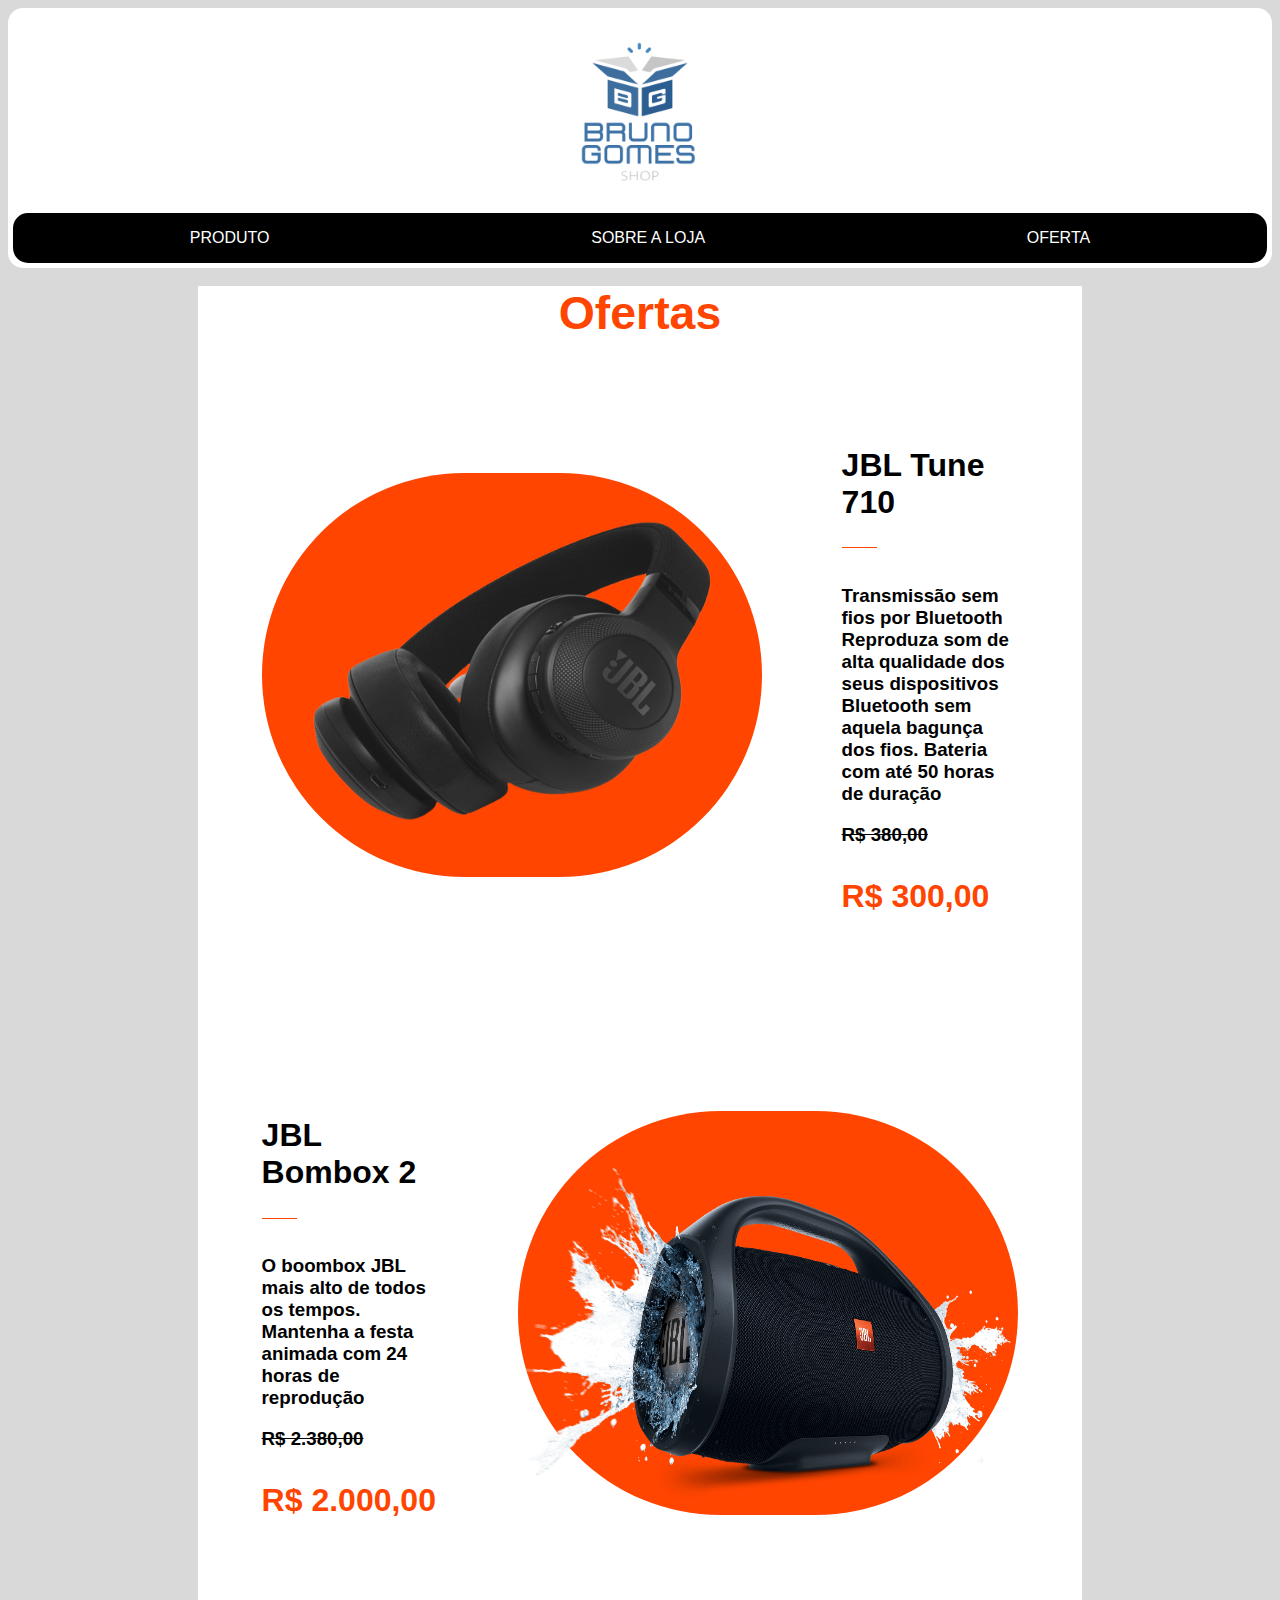
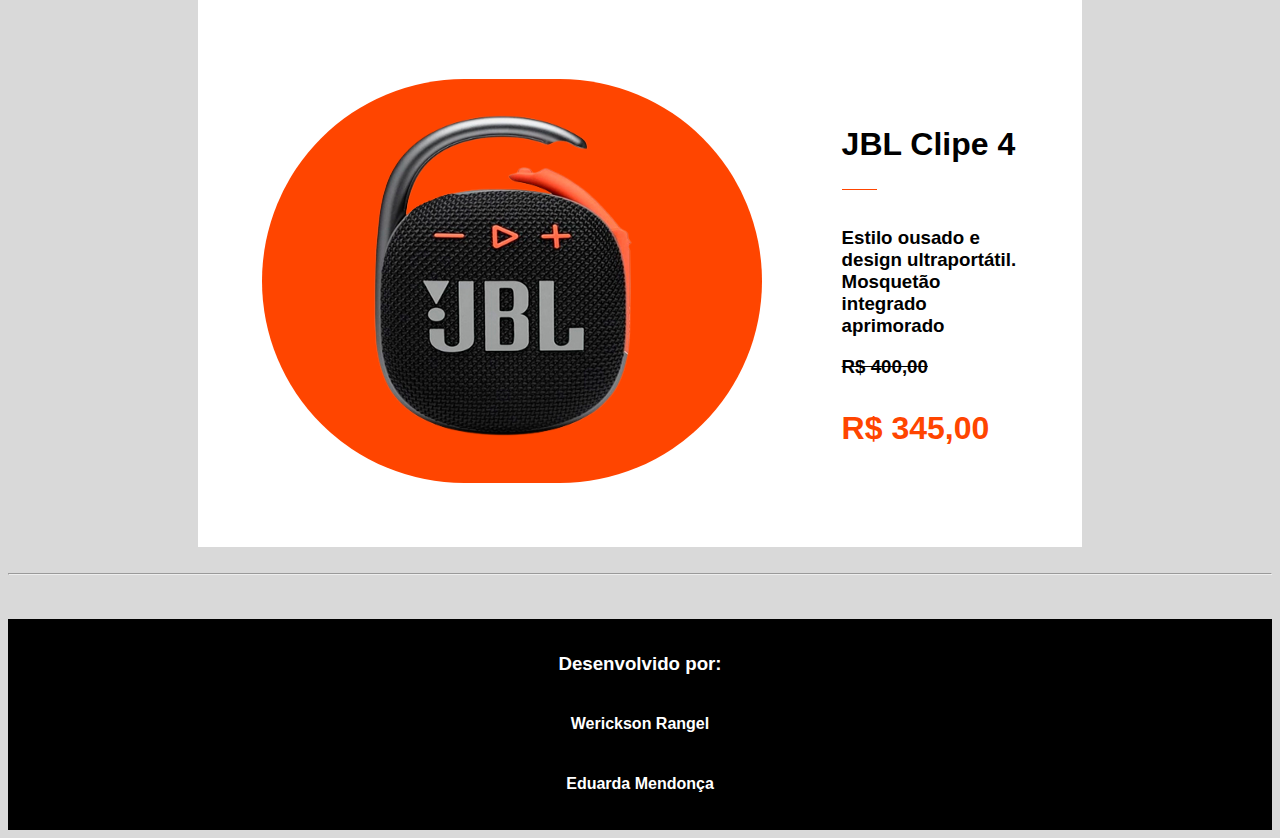
<file: wrjbl/oferta.html>
<!DOCTYPE html>
<html lang="pt-BR">
<head>
    <meta charset="UTF-8">
    <meta http-equiv="X-UA-Compatible" content="IE=edge">
    <meta name="BGshop" content="caixas de som jbl">
    <title>BGshop</title>
    <link rel="stylesheet" type="text/css" href="oferta.css">
</head>
<body>
    <header class="header">
        <a href="index.html" ><img src="img/logo.png" href = "index.html" width="200" height="200" class="logo" > </a>
        <nav class="menu">
            <a class="menu-a" href = "produto.html">PRODUTO</a>
            <a class="menu-a" href = "https://instagram.com/brunogomesshop?igshid=YmMyMTA2M2Y=">SOBRE A LOJA</a>
            <a class="menu-a" href="oferta.html">OFERTA</a> 
        </nav>
    </header>
<br>
    <div class="div-cen">
            <h1 class="main-h1">Ofertas</h1>
        <main class="main">   
            <div class="imgdiv">
            <img src="img/oferta1.png" width="500" height="400" class="main-div-img"/>
            </div>
            <div>
                <p class="main-div">
                    <h2 class="main-h2"><b> JBL Tune 710</b></h2>
                    <div class="reta"></div>
                    <br>
                    <h3 class="main-h3">
                        Transmissão sem fios por Bluetooth Reproduza som de alta qualidade dos seus dispositivos Bluetooth sem aquela bagunça dos fios. Bateria com até 50 horas de duração
                    </h3>
                    <h3 class="preco-antigo">
                        R$ 380,00
                    </h3>
                    <h3 class="preco-atual" >
                        
                        R$ 300,00
                    </h3>
                </p>
            </div>
        </main>

        <main class="main">      
            <div>
                <p class="main-div">
                    <h2 class="main-h2"><b> JBL Bombox 2</b></h2>
                    <div class="reta"></div>
                    <br>
                    <h3 class="main-h3">
                        O boombox JBL mais alto de todos os tempos. Mantenha a festa animada com 24 horas de reprodução
                    </h3>
                <h3 class="preco-antigo">
                    R$ 2.380,00
                </h3>
                <h3 class="preco-atual" >
                    
                    R$ 2.000,00
                </h3>
                </p>
            </div>
            <div class="imgdiv">
                <img src="img/oferta2.png" width="500" height="400" class="main-div-img"/>
            </div>
        </main>
  
        <main class="main">   
            <div class="imgdiv">  
            <img src="img/oferta3.png" width="500" height="400" class="main-div-img"/>
            </div> 
            <div>
                <p class="main-div">
                    <h2 class="main-h2"><b>JBL Clipe 4</b></h2>
                    <div class="reta"></div>
                    <br>
                    <h3 class="main-h3">
                        Estilo ousado e design ultraportátil. Mosquetão integrado aprimorado
                    </h3>
                    <h3 class="preco-antigo">
                        R$ 400,00
                    </h3>
                    <h3 class="preco-atual" >
                        R$ 345,00
                    </h3>
                </p>
            </div>
        </main>
    </div>
    <br> <hr>
       
    <br><br>
    <footer>
        <h3>Desenvolvido por:</h3>
        <h4>Werickson Rangel</h4>
        <h4>Eduarda Mendonça</h4>
    </footer>
</body>
</html>
</file>
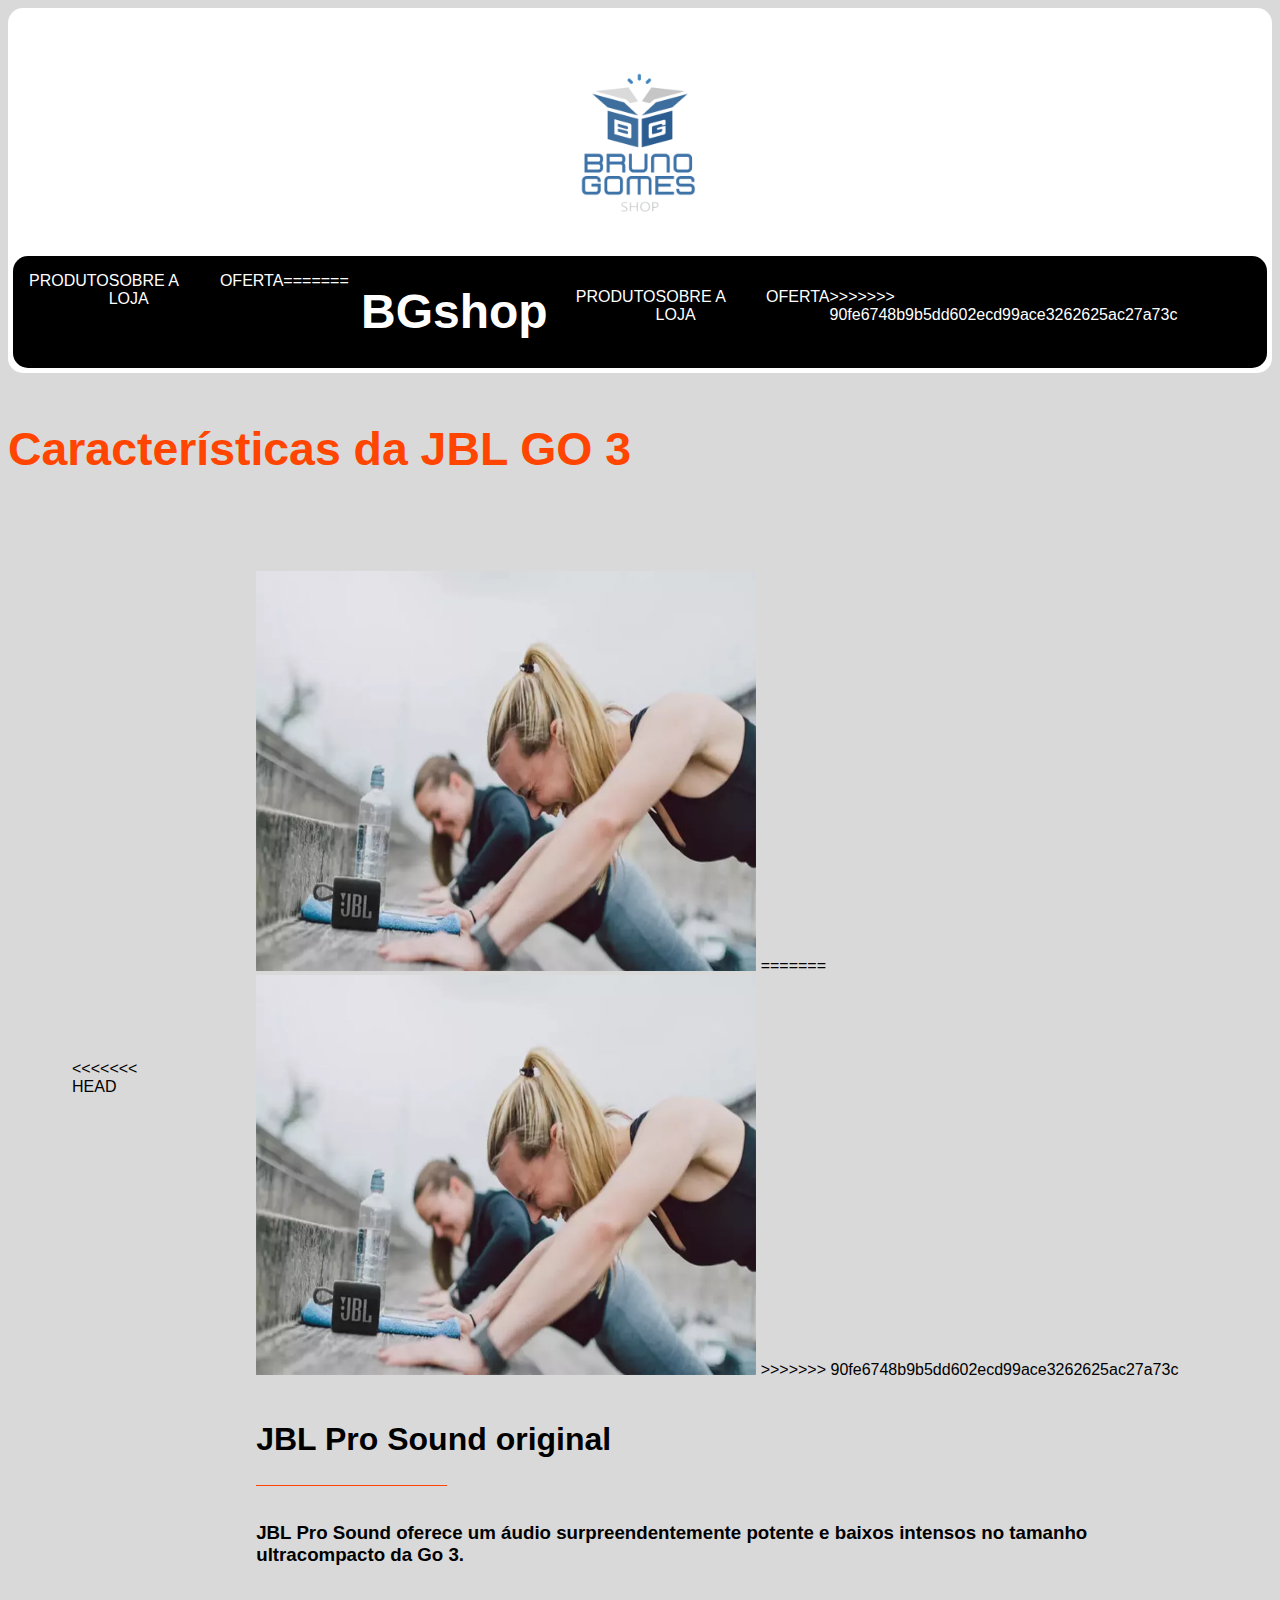
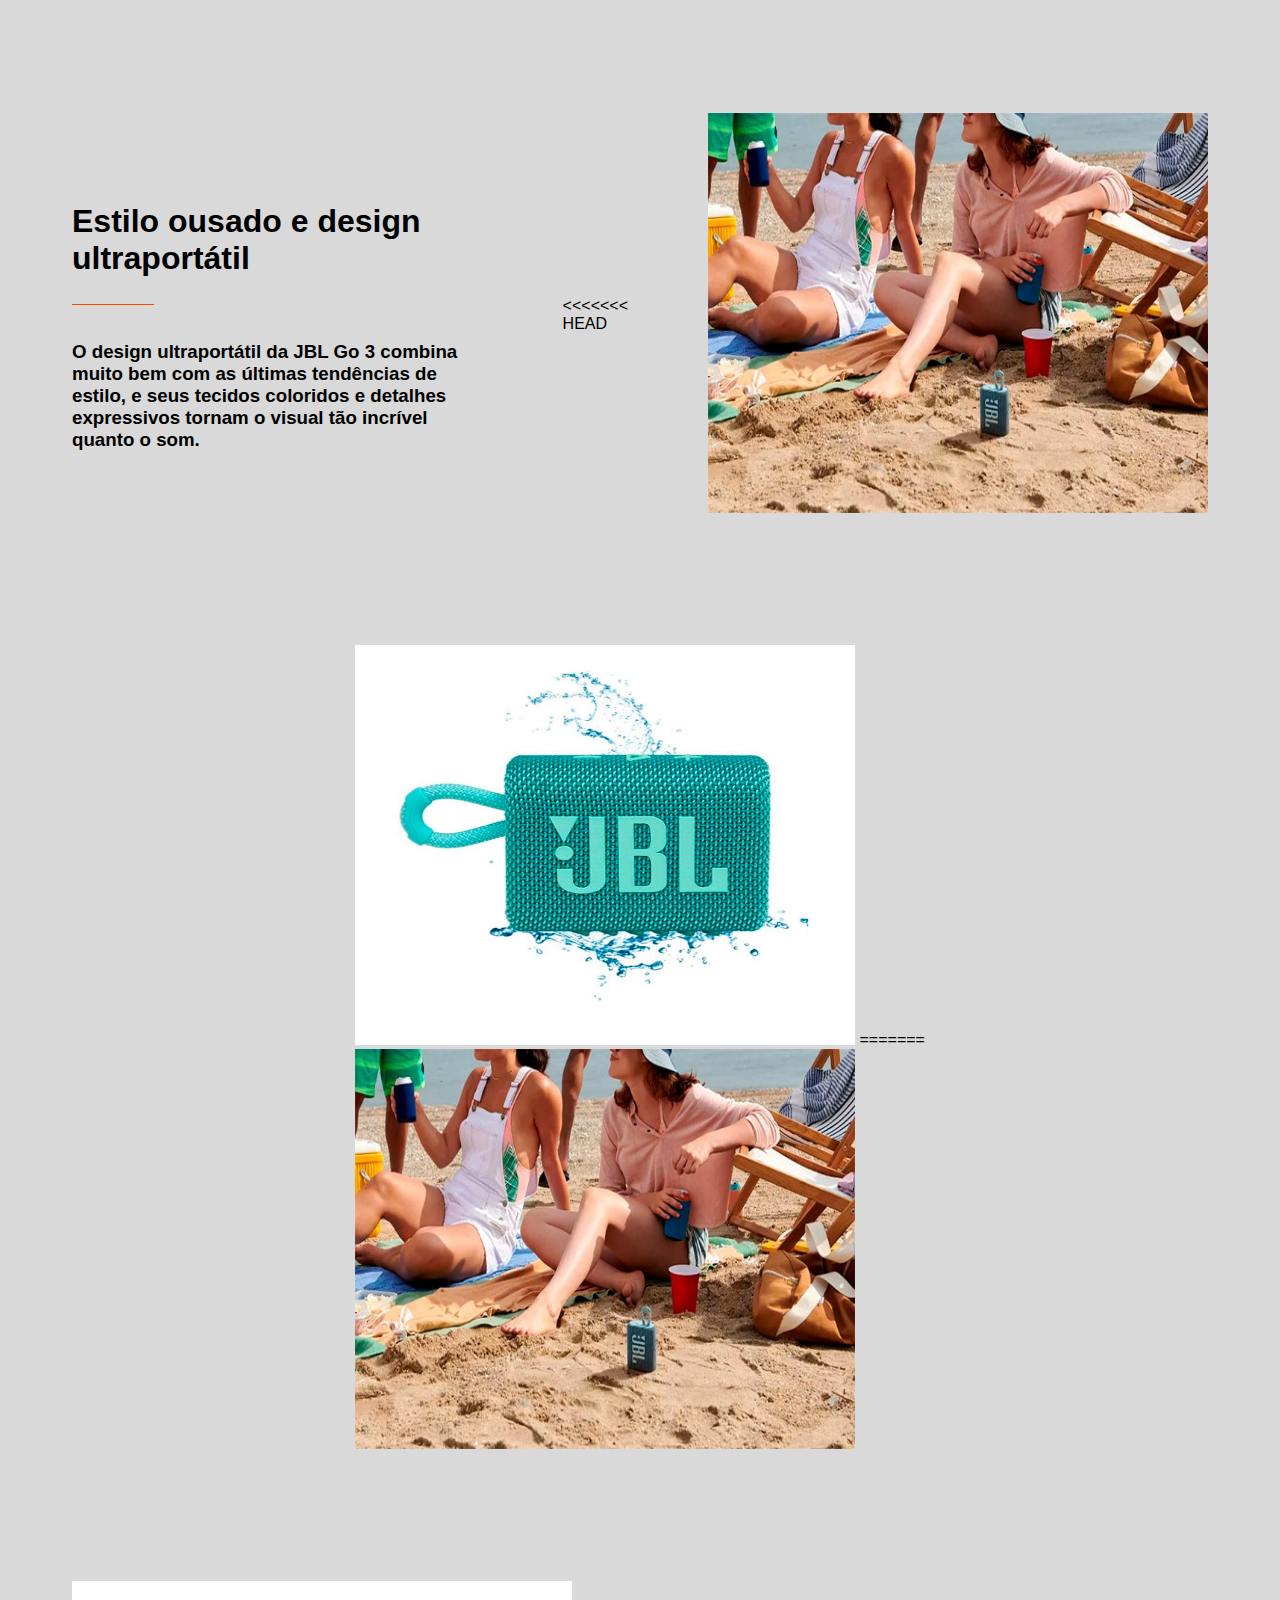
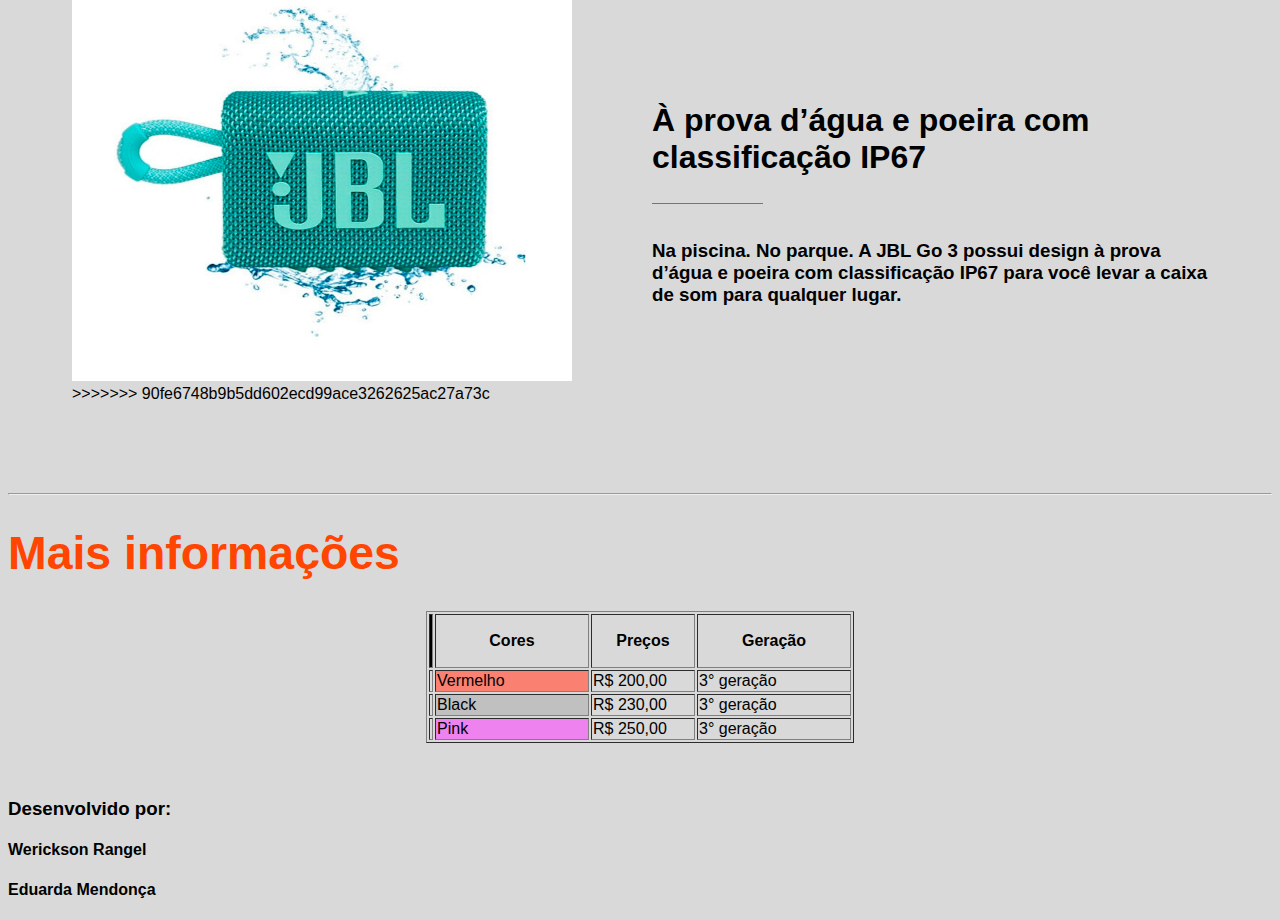
<file: wrjbl/produto.html>
<!DOCTYPE html>
<html lang="pt-BR">
<head>
    <meta charset="UTF-8">
    <meta http-equiv="X-UA-Compatible" content="IE=edge">
    <meta name="BGshop" content="caixas de som jbl">
    <title>BGshop</title>
    <link rel="stylesheet" type="text/css" href="produto.css">
</head>
<body>
    <header class="header">
<<<<<<< HEAD
        <a href="index.html" ><img src="img/logo.png" href = "index.html" width="200" height="200" class="logo" > </a>
        <nav class="menu">
            <a class="menu-a" href = "produto.html">PRODUTO</a>
            <a class="menu-a" href = "https://instagram.com/brunogomesshop?igshid=YmMyMTA2M2Y=">SOBRE A LOJA</a>
            <a class="menu-a" href="oferta.html">OFERTA</a> 
=======
       <a class="logo" href="index.html"><b>BGshop</b></a>
        <nav class="menu">
            <a class="menu-a" href = "#">PRODUTO</a>
            <a class="menu-a" href = "#">SOBRE A LOJA</a>
            <a class="menu-a" href="#">OFERTA</a> 
>>>>>>> 90fe6748b9b5dd602ecd99ace3262625ac27a73c
        </nav>
    </header>
<br>
    <div class="div-cen">
            <h1 class="main-h1">Características da JBL GO 3</h1>
        <main class="main">   
<<<<<<< HEAD
            <div class="img-div1">
            <img src="img/jbl-go3-03.webp" width="500" height="400" class="main-div-img"/>
=======
            <div class="img-div-left">
                <img src="img/jbl-go3-03.webp" width="500" height="400" class="main-div-img"/>
>>>>>>> 90fe6748b9b5dd602ecd99ace3262625ac27a73c
            </div>
            <div>
                <p class="main-div">
                    <h2 class="main-h2"><b> JBL Pro Sound original</b></h2>
                    <div class="reta"></div>
                    <br>
                    <h3 class="main-h3">
                        JBL Pro Sound oferece um áudio surpreendentemente potente e baixos intensos no tamanho ultracompacto da Go 3.
                    </h3>
                </p>
            </div>
        </main>
        <main class="main">      
            <div>
                <p class="main-div">
                    <h2 class="main-h2"><b> Estilo ousado e design ultraportátil</b></h2>
                    <div class="reta"></div>
                    <br>
                    <h3 class="main-h3">
                        O design ultraportátil da JBL Go 3 combina muito bem com as últimas tendências de estilo, e seus tecidos coloridos e detalhes expressivos tornam o visual tão incrível quanto o som.
                    </h3>
                </p>
            </div>
<<<<<<< HEAD
            <div class="img-div2">
                <img src="img/praia.jpg" width="500" height="400" class="main-div-img"/>
            </div>
        </main>
  
        <main class="main">   
            <div class="img-div1">  
            <img src="img/agua.jpg" width="500" height="400" class="main-div-img"/>
=======
            <div class="img-div-right">
                <img src="img/praia.jpg" width="500" height="400" class="main-div-img"/>
            </div>
        </main>
        <main class="main">    
            <div class="img-div-left"> 
                <img src="img/agua.jpg" width="500" height="400" class="main-div-img"/>
>>>>>>> 90fe6748b9b5dd602ecd99ace3262625ac27a73c
            </div> 
            <div>
                <p class="main-div">
                    <h2 class="main-h2"><b>À prova d’água e poeira com classificação IP67</b></h2>
                    <div class="reta"></div>
                    <br>
                    <h3 class="main-h3">
                        Na piscina. No parque. A JBL Go 3 possui design à prova d’água e poeira com classificação IP67 para você levar a caixa de som para qualquer lugar.
                    </h3>
                </p>
            </div>
        </main>
    </div>
    <br> <hr>
        <table class = "table" border="1" align="center">
            <h1 class="main-h1" >Mais informações</h1>
            <tr>
                <td bgcolor="#">
                    <th height="50" width="150">Cores</th>
                    <th height="50" width="100">Preços</th>
                    <th height="50" width="150">Geração</th>
                </td>
            </tr>
            <tr>
                <td> </td>
                <td bgcolor="#FA8072">Vermelho</td>
                <td >R$ 200,00</td>
                <td>3° geração</td>
            </tr>
            <tr>
                <td> </td>
                <td bgcolor="#COCOCO">Black</td>
                <td >R$ 230,00</td>
                <td>3° geração</td>
            </tr>
            <tr>
                <td> </td>
                <td bgcolor="#EE82EE">Pink</td>
                <td >R$ 250,00</td>
                <td>3° geração</td>
            </tr>
        </table>
    <br><br>
    <footer>
        <h3>Desenvolvido por:</h3>
        <h4>Werickson Rangel</h4>
        <h4>Eduarda Mendonça</h4>
    </footer>
</body>
</html>
</file>
<file: wrjbl/oferta.css>
*{
    text-decoration: none;
    font-family: sans-serif;
}
.logo{
    display: flex;
    flex-direction: column;
    margin: auto;
    align-items: center;


}
.header{
    background-color: white;
    font-family:'Segoe UI', Tahoma, Geneva, Verdana, sans-serif; 
    color:#ffff;
    border-radius: 15px;
    padding: 5px;
}
.main-h1{
    font-size: 2.9rem;
    color: orangered;
}
.menu{
    background-color: black;
    display:flex;
    flex-direction: row;
    justify-content: space-around;
    padding: 1rem 1rem;
    border-radius: 15px;
}
.menu-a{
    color: #ffff;
}
.menu-a:hover{
    text-decoration:underline;
}
body{
    background-color:  #d9d9d9; 
    text-decoration:  black;
}
.main{
    display:flex;
    flex-direction: row;
    align-items: center;
    justify-content: space-around;
    align-content: center;
    padding: 4rem 4rem;
    gap: 5rem;
}
.main-div{
    display: flex;
    flex-direction: column;
    align-items: center;
}
.div-cen{
    display: flex;
    flex-direction: column;
    margin: auto;
    align-items: center;
    width: 70%;
    background-color: white;
}
.reta{
    border-bottom: 1px solid orangered;
    width: 20%;
}
.main-h2{
    font-size:2rem;
    font-weight: bold;
}
.imgdiv{
    background-color: orangered;
    border-radius: 5000px;
    padding: -10rem -10rem -13rem 0rem;
}



.main-h1{
    display: flex;
    flex-direction: column;
    margin: auto;
    align-items: center;
    width: 70%;
}

.preco-antigo{
    text-decoration: line-through;
}
.preco-atual{
    color: orangered;
    font-size: 2rem;
}


footer{
    background-color: black;
    color: #ffff;
    display: flex;

    align-items: center;
    flex-direction: column;
    padding:15px;
}
</file>
<file: wrjbl/produto.css>
*{
    text-decoration: none;
    font-family: sans-serif;
}
.logo{
    display: flex;
    flex-direction: column;
    margin: auto;
    align-items: center;


}
.header{
    background-color: white;
    font-family:'Segoe UI', Tahoma, Geneva, Verdana, sans-serif; 
    color:#ffff;
    border-radius: 15px;
    padding: 5px;
}
.main-h1{
    font-size: 2.9rem;
    color: orangered;
}
.menu{
    background-color: black;
    display:flex;
    flex-direction: row;
    justify-content: space-around;
    padding: 1rem 1rem;
    border-radius: 15px;
}
.logo{
    display: flex;
    flex-direction: column;
    padding: 1%;
    align-items: center;
    color: white;
    font-size: 3rem;
}
.menu-a{
    color: #ffff;
}
.menu-a:hover{
    color:orangered;
    text-decoration:underline;
}
body{
    background-color:  #d9d9d9; 
    text-decoration:  black;
}
.main{
    display:flex;
    flex-direction: row;
    align-items: center;
    justify-content: space-around;
    align-content: center;
    padding: 4rem 4rem;
    gap: 5rem;
}
.main-div{
    display: flex;
    flex-direction: column;
    align-items: center;
}
<<<<<<< HEAD
=======
footer{
    background-color: black;
    color: #ffff;
    display: flex;
    align-items: center;
    flex-direction: column;
    padding:15px;
}
>>>>>>> 90fe6748b9b5dd602ecd99ace3262625ac27a73c
.div-cen{
    display: flex;
    flex-direction: column;
    margin: auto;
    align-items: center;
    width: 70%;
    background-color: white;
}
.reta{
    border-bottom: 1px solid orangered;
    width: 20%;
}
.main-h2{
    font-size:2rem;
    font-weight: bold;
}
<<<<<<< HEAD

.img-div1{
=======
.main-h1{
    font-size: 2.9rem;
    color: orangered;
}
.img-div-left{
>>>>>>> 90fe6748b9b5dd602ecd99ace3262625ac27a73c
    background-color: orangered;
    border-radius: 50px;
    padding: 0rem 3rem 1rem 0rem;
}
<<<<<<< HEAD
.img-div2{
=======
.img-div-right{
>>>>>>> 90fe6748b9b5dd602ecd99ace3262625ac27a73c
    background-color: orangered;
    border-radius: 50px;
    padding: 0rem 0rem 1rem 3rem;
}
img{
    border-radius: 30px 0px 30px 30px;
}
.table{
    display: flex;
    flex-direction: column;
    margin: auto;
    align-items: center;
    width: 70%;
    background-color: white;
    border: none;
}
.main-h1{
    display: flex;
    flex-direction: column;
    margin: auto;
    align-items: center;
    width: 70%;
}





footer{
    background-color: black;
    color: #ffff;
    display: flex;

    align-items: center;
    flex-direction: column;
    padding:15px;
}
</file>
